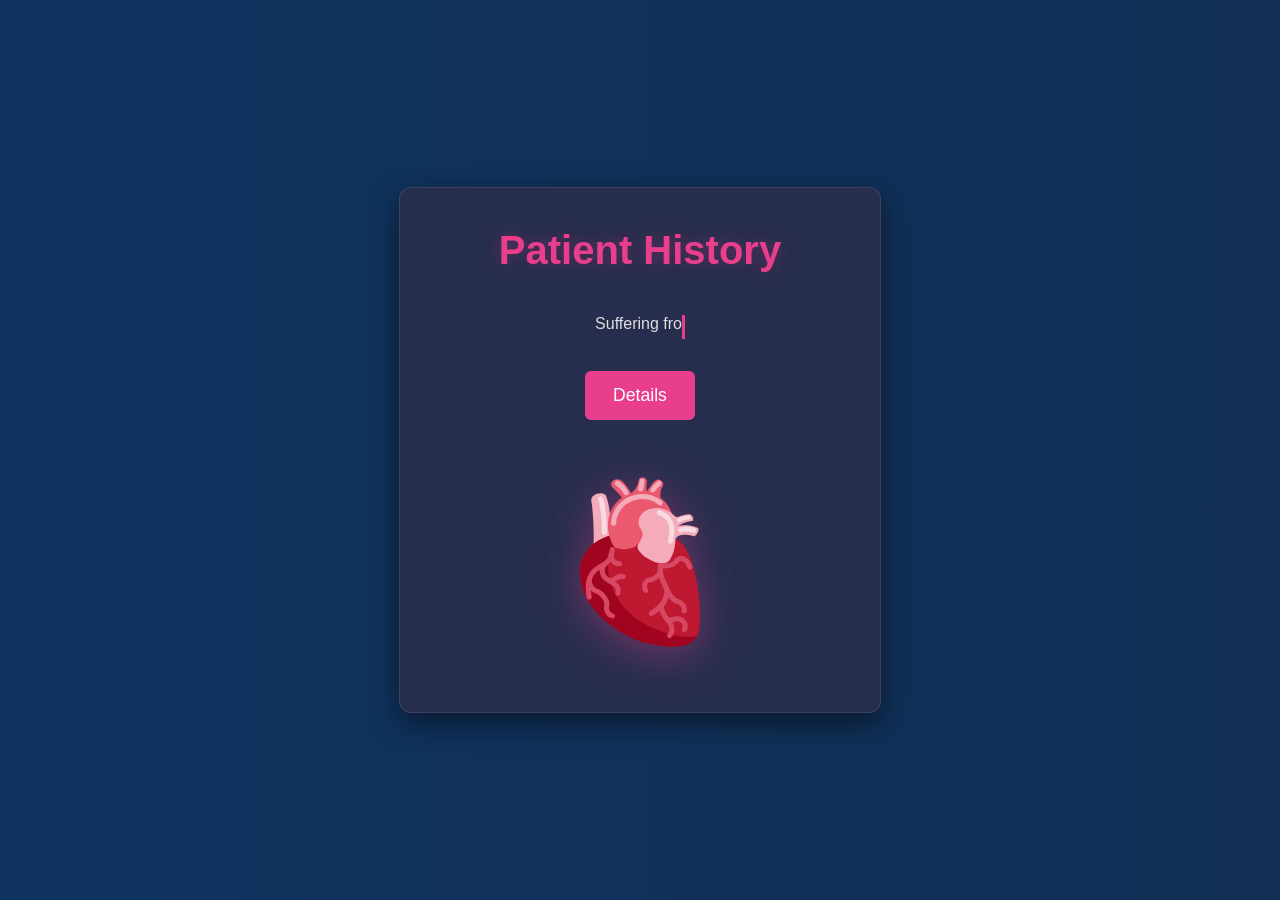
<file: index.html>
<!DOCTYPE html>
<html lang="en">
<head>
    <meta charset="UTF-8">
    <meta name="viewport" content="width=device-width, initial-scale=1.0">
    <title>Happy Birthday</title>
    <link rel="stylesheet" href="css/style_index.css">
    <script src="scripts/script_index.js" defer></script>
</head>
<body>
    <div class="flower-field" aria-hidden="true"> </div>
        <div class="central-box">
            <h1>Patient History</h1>
            <p></p>
            <br>
            <button id="mainButton">Details</button>
            <br>

            <div class="heart" aria-hidden="true">
                <img src="heart.svg" class="anatomical-heart" alt="" aria-hidden="true"/>
            </div>
   </div>
   <audio id="heartbeatAudio" src="heartbeat.mp3" loop preload="auto" aria-hidden="true"></audio>
</body>
</html>
</file>
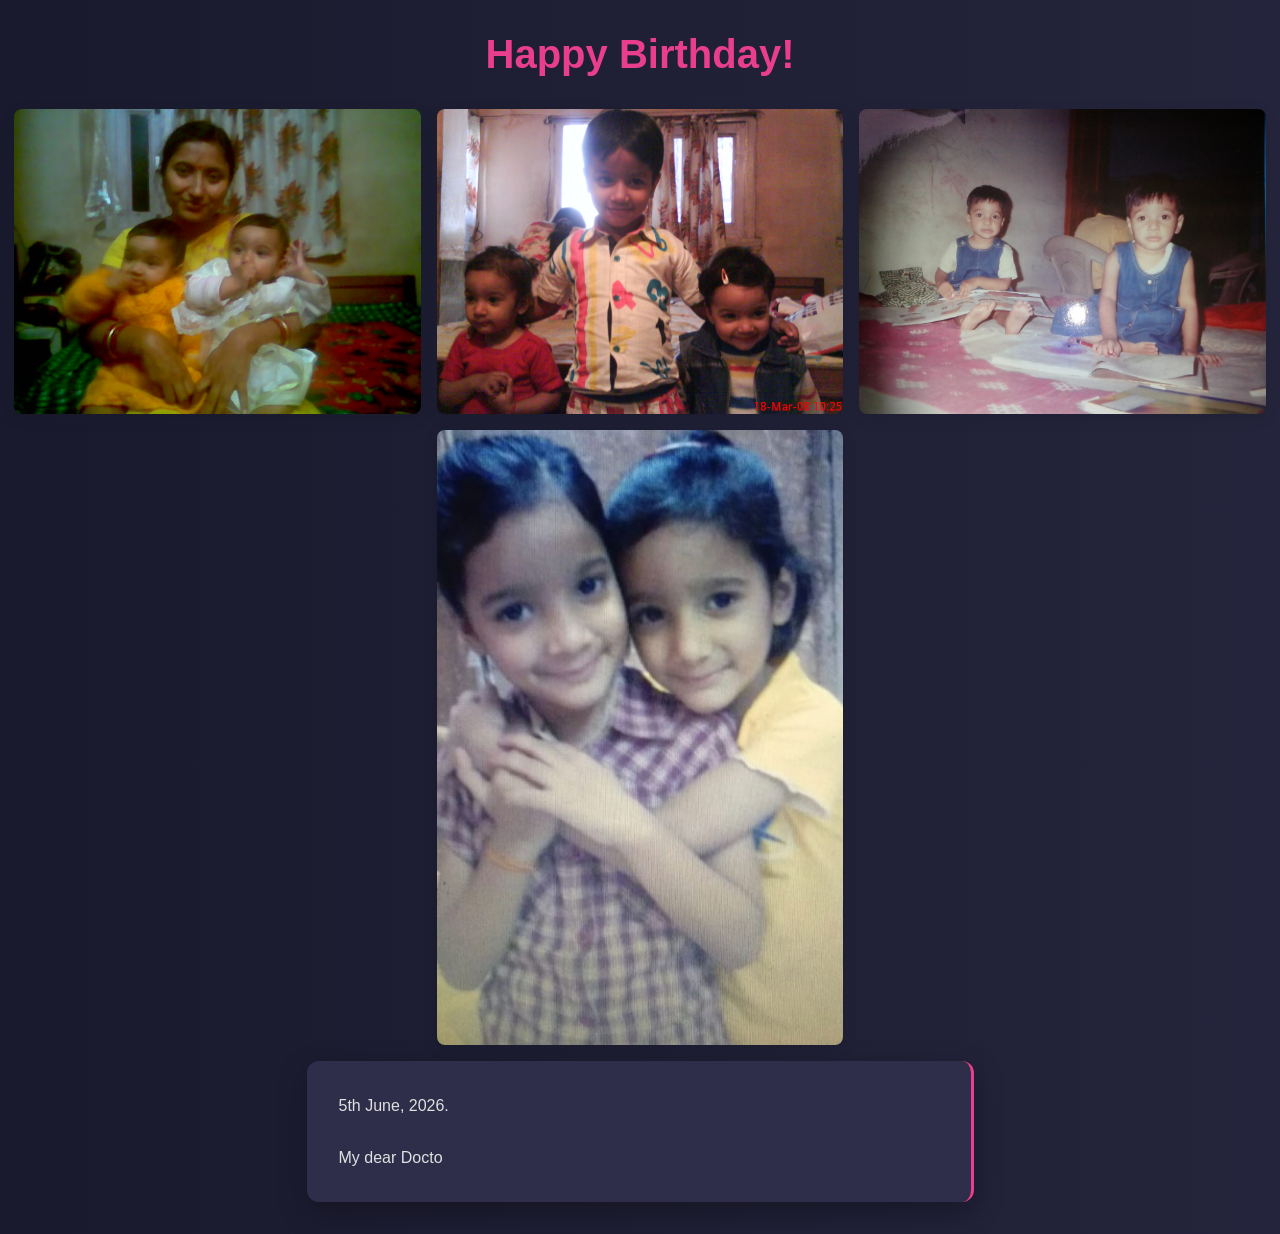
<file: page_2.html>
<!DOCTYPE html>


<html lang="en">
<head>
    <meta charset="UTF-8">
    <meta name="viewport" content="width=device-width, initial-scale=1.0">
    <title>Happy Birthday</title>
    <link rel="stylesheet" href="css/style_page_2.css">
    <script src="scripts/script_page_2.js" defer></script>
</head>
<body>
    <h1>Happy Birthday!</h1>
    <div class="image">
        <img src="pic1.jpeg" alt="Image">
        <img src="pic2.jpeg" alt="Image">
        <img src="pic3.jpeg" alt="Image">
        <img src="pic4.jpeg" alt="Image">
    </div>
    <div class="letter">
       
    </div>
</body>
</html>
</file>
<file: css/style_index.css>
body {
    margin: 0;
    padding: 0;
    display: flex;
    justify-content: center;
    align-items: center;
    min-height: 100vh;
    background-color: #1a1a2e;
    background-image: linear-gradient(270deg, #1a1a2e, #16213e, #0f3460);
    background-size: 600% 600%;
    animation: gradientAnimation 10s ease infinite;
    font-family: 'Segoe UI', Tahoma, Geneva, Verdana, sans-serif;
    color: #e0e0e0;
}

@keyframes gradientAnimation {
    0%{background-position:0% 50%}
    50%{background-position:100% 50%}
    100%{background-position:0% 50%}
}

.central-box {
    background: rgba(46, 46, 74, 0.8);
    padding: 2.5rem;
    border-radius: 12px;
    box-shadow: 0 10px 30px rgba(0, 0, 0, 0.5);
    text-align: center;
    max-width: 400px;
    width: 90%;
    backdrop-filter: blur(10px);
    border: 1px solid rgba(255, 255, 255, 0.1);
    position: relative;
    z-index: 1;
}

h1 {
    margin-top: 0;
    color: #e83e8c;
    font-size: 2.5rem;
    text-shadow: 0 0 15px rgba(232, 62, 140, 0.3);
}

p {
    color: #e0e0e0;
    margin-bottom: 2rem;
    min-height: 1.5em;
    display: inline-block;
    border-right: 3px solid #e83e8c;
    animation: blink-cursor 0.75s step-end infinite;
}

@keyframes blink-cursor {
    from, to { border-color: transparent }
    50% { border-color: #e83e8c; }
}

button {
    background-color: #e83e8c;
    color: #fff;
    border: none;
    padding: 14px 28px;
    font-size: 1.1rem;
    border-radius: 6px;
    cursor: pointer;
    transition: all 0.3s ease;
}

button:hover {
    background-color: #d12f7a;
    transform: translateY(-2px);
    box-shadow: 0 5px 15px rgba(232, 62, 140, 0.4);
}

.heart-beat {
    margin: 1.75rem auto 0;
    width: 100px;
    height: 100px;
    display: inline-flex;
    justify-content: center;
    align-items: center;
}

.heart-icon {
    width: 100%;
    height: 100%;
    transform-origin: center center;
    justify-self: center;
    align-self: center;
    animation: heartbeat 1.2s ease-in-out infinite;
    filter: drop-shadow(0 6px 18px rgba(232, 62, 140, 0.35));
}

.heart-icon path {
    fill: #ff4fa3;
    stroke: #ffd1e8;
    stroke-width: 2;
}

@keyframes heartbeat {
    0%, 100% { transform: scale(1); }
    10%, 30% { transform: scale(1.12); }
    20% { transform: scale(1.08); }
    40% { transform: scale(0.98); }
    60% { transform: scale(1.1); }
    80% { transform: scale(1); }
}

/* Flower field (background) */
.flower-field {
    position: fixed;
    inset: 0;
    pointer-events: none;
    overflow: hidden;
    z-index: 0;
}

.flower {
    position: absolute;
    width: var(--size, 36px);
    height: var(--size, 36px);
    transform-origin: center;
    will-change: transform, opacity;
    opacity: 0;
    animation: fall var(--duration, 8s) linear var(--delay, 0s) infinite;
}

.flower svg { display: block; width: 100%; height: 100%; }


.heart {
    margin: 2rem auto 0;
    width: 180px;
    height: 220px;
    display: flex;
    justify-content: center;
    align-items: center;
}

.anatomical-heart {
    width: 100%;
    height: 100%;
    filter: drop-shadow(0 8px 20px rgba(232, 62, 140, 0.4));
    animation: anatomicalPump 1.2s ease-in-out infinite;
    transform-origin: center center;
}

@keyframes anatomicalPump {
    0%, 100% { transform: scale(1); }
    15% { transform: scale(1.08); }
    30% { transform: scale(1.03); }
    50% { transform: scale(0.98); }
}

@keyframes ventriclePump {
    0%, 100% { fill-opacity: 0.8; }
    20% { fill-opacity: 1; }
    40% { fill-opacity: 0.7; }
    60% { fill-opacity: 0.6; }
}

@keyframes atriumPump {
    0%, 100% { fill-opacity: 0.6; }
    10% { fill-opacity: 0.8; }
    30% { fill-opacity: 0.5; }
}

@keyframes bloodFlow {
    0%, 100% { stroke-opacity: 0.5; }
    25% { stroke-opacity: 1; }
    50% { stroke-opacity: 0.3; }
}
@keyframes fall {
    0% {
        transform: translateY(-20vh) translateX(0) rotate(0deg) scale(0.9);
        opacity: 0;
    }
    10% { opacity: 1; }
    50% {
        transform: translateY(40vh) translateX(20px) rotate(180deg) scale(1.05);
    }
    100% {
        transform: translateY(120vh) translateX(-20px) rotate(360deg) scale(0.95);
        opacity: 0.9;
    }
}

/* Smaller screens: reduce flower count/size */
@media (max-width: 480px) {
    .flower { --size: 24px; }
}
</file>
<file: css/style_page_2.css>
body {
    margin: 0;
    padding: 0;
    display: flex;
    flex-direction: column;
    align-items: center;
    min-height: 100vh;
    background-color: #1a1a2e; /* Dark background */
    background-image: linear-gradient(270deg, #1a1a2e, #2e2e4a, #1a1a2e);
    background-size: 400% 400%;
    animation: gradientAnimation 15s ease infinite;
    font-family: 'Segoe UI', Tahoma, Geneva, Verdana, sans-serif;
    color: #e0e0e0; /* Light text color */
}

@keyframes gradientAnimation {
    0%{background-position:0% 50%}
    50%{background-position:100% 50%}
    100%{background-position:0% 50%}
}

h1 {
    margin-top: 2rem;
    margin-bottom: 2rem;
    color: #e83e8c; /* A nice birthday-themed color */
    text-align: center;
    font-size: 2.5rem;
}

.image {
    display: flex;
    flex-wrap: wrap;
    justify-content: center;
    gap: 1rem; /* Space between images */
    max-width: 100%;
    margin-bottom: 1rem;
}

.image img {
    width: 80%; /* Default to 80% width on small screens */
    max-width: 100%; /* Allow full width */
    height: auto; /* Auto height to maintain aspect ratio */
    object-fit: contain; /* Shows entire image without cropping */
    border-radius: 8px;
    box-shadow: 0 4px 15px rgba(0, 0, 0, 0.1);
    transition: transform 0.2s ease-in-out;
}

.image img:hover {
    transform: scale(1.05);
}

.letter {
    background: #2e2e4a; /* Slightly lighter dark background for the letter */
    padding: 2rem;
    border-radius: 12px;
    box-shadow: 0 10px 30px rgba(0, 0, 0, 0.3); /* Adjusted shadow for dark theme */
    text-align: left;
    max-width: 600px;
    width: 90%;
    line-height: 1.6;
    color: #e0e0e0; /* Light text color */
    margin-bottom: 2rem;
    white-space: pre-wrap; /* Respects line breaks in the JS string */
    border-right: 3px solid #e83e8c; /* The blinking cursor */
    animation: blink-cursor 0.75s step-end infinite;
}

@keyframes blink-cursor {
    from, to { border-color: transparent }
    50% { border-color: #e83e8c; }
}

/* Responsive adjustments */
@media (min-width: 768px) {
    .image img {
        width: calc(33% - 1rem); /* Three images per row on larger screens */
    }
}
</file>
